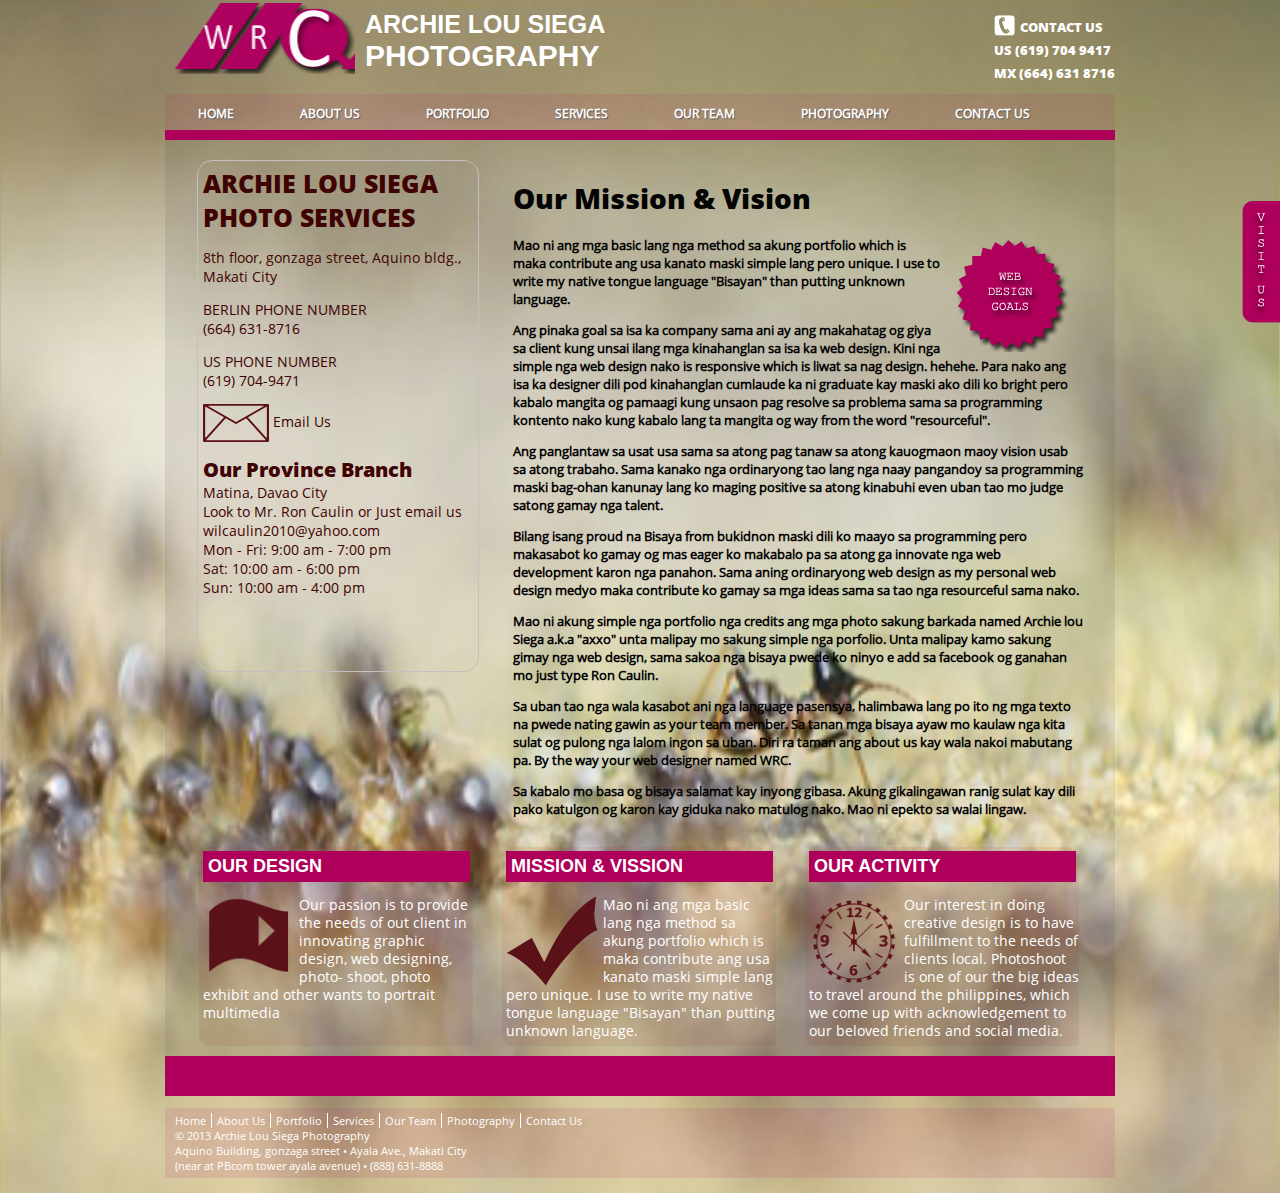
<file: aboutus.html>
<!DOCTYPE html>

<html lang="en">
<head>
    <title>About me</title>
    	<meta http-equiv="Content-Type" content="text/html; charset=UTF-8">
		<meta name="Author" content="Wilando Ron Caulin" />
		<meta name="Description" content="Ron Caulin: Filipino Web Designer for Web, Mobile, and consistent devices" />
		<meta name="Keyword" content="Personal Web design" />

		<meta name="viewport" content="width=device-width, initial-scale=1.0">

	<!-- STYLESHEET -->
	<link rel="stylesheet" type="text/css" href="css/style.css" />
	<!-- END OF STYLESHEET -->
	
</head>
<body>
	<div id="sitecontainer">
		<div class="siteheader">
			<div class="clear"></div>
			<div class="logoportion">
				<ul>
					<li><a href="main.html"><img src="images/logo.png" height="74" width="180" alt="logo site" /></a></li>
					<li>
						<span class="fLogo">ARCHIE LOU SIEGA</span>
						<span class="sLogo">PHOTOGRAPHY</span>
					</li>
				</ul>
			</div><!-- End of logoportion -->
			<div class="contactdetails">
				<ul>
					<li>
						<img src="images/icons/phone.png" height="21" width="21" alt="" class="leftImage"/>
						<span class="leftLabel">CONTACT US</span>
						<div class="clear"></div>
					</li>
					<li><span class="regconbold">US</span> (619) 704 9417</li>	
					<li><span class="regconbold">MX</span> (664) 631 8716</li>	
				</ul>
			</div><!-- End of contactdetails -->
			<div class="clear"></div>
		</div><!-- End of siteheader -->
		<div class="nav">
			<ul align="center">
				<li class="current"><a href="index.html">HOME</a></li>
				<li><a href="aboutus.html">ABOUT US</a></li>
				<li><a href="portfolio.html">PORTFOLIO</a></li>
				<li><a href="services.html">SERVICES</a></li>
				<li><a href="team.html">OUR TEAM</a></li>
				<li><a href="photography.html">PHOTOGRAPHY</a></li>
				<li><a href="contactus.html">CONTACT US</a></li>
				</ul>
		</div><!-- End of nav -->
		<div class="maincontainer">
			<div class="sitecontents">
				<div class="contactdetails_body">
					<h3>ARCHIE LOU SIEGA PHOTO SERVICES</h3>
					<p class="first_paragraph">8th floor, gonzaga street, Aquino bldg., Makati City</p>
					<p class="first_paragraph">
						BERLIN PHONE NUMBER <br/>
						(664) 631-8716
					</p>
					<p class="first_paragraph">
						US PHONE NUMBER <br/>
						(619) 704-9471
					</p>
					<p class="first_paragraph">
						<img src="images/email.png" width="" height="" alt="" /> Email Us
					</p>
				<h2>Our Province Branch</h2>
					<p class="second_paragraph">Matina, Davao City</p>
					<p class="second_paragraph">Look to Mr. Ron Caulin 
					or Just email us wilcaulin2010@yahoo.com</p>
					<p class="second_paragraph">Mon - Fri: 9:00 am - 7:00 pm</p>
					<p class="second_paragraph">Sat: 10:00 am - 6:00 pm</p>
					<p class="second_paragraph">Sun: 10:00 am - 4:00 pm</p>
				</div><!-- End of contactdetails -->
				<div class="rightparagraph">
					<h1>Our Mission & Vision</h1>

					<p><img src="images/ms.png" height="116" width="143" alt="" align="right" class="content_image"/><strong>Mao ni ang mga basic lang nga method sa akung portfolio which is maka contribute ang usa kanato maski simple lang pero unique. I use to write my native tongue language "Bisayan" than putting unknown language.</p>

					<p>Ang pinaka goal sa isa ka company sama ani ay ang makahatag og giya sa client kung unsai ilang mga kinahanglan sa isa ka web design. Kini nga simple nga web design nako is responsive which is liwat sa nag design. hehehe. Para nako ang isa ka designer dili pod kinahanglan cumlaude ka ni graduate kay maski ako dili ko bright pero kabalo mangita og pamaagi kung unsaon pag resolve sa problema sama sa programming kontento nako kung kabalo lang ta mangita og way from the word "resourceful".</p>

					<p>Ang panglantaw sa usat usa sama sa atong pag tanaw sa atong kauogmaon maoy vision usab sa atong trabaho. Sama kanako nga ordinaryong tao lang nga naay pangandoy sa programming maski bag-ohan kanunay lang ko maging positive sa atong kinabuhi even uban tao mo judge satong gamay nga talent.</p>

					<p>Bilang isang proud na Bisaya from bukidnon maski dili ko maayo sa programming pero makasabot ko gamay og mas eager ko makabalo pa sa atong ga innovate nga web development karon nga panahon. Sama aning ordinaryong web design as my personal web design medyo maka contribute ko gamay sa mga ideas sama sa tao nga resourceful sama nako.</p>

					<p>Mao ni akung simple nga portfolio nga credits ang mga photo sakung barkada named Archie lou Siega a.k.a "axxo" unta malipay mo sakung simple nga porfolio. 
					Unta malipay kamo sakung gimay nga web design, sama sakoa nga bisaya pwede ko ninyo e add sa facebook og ganahan mo just type Ron Caulin.</p>

					<p> Sa uban tao nga wala kasabot ani nga language pasensya, halimbawa lang po ito ng mga texto na pwede nating gawin as your team member.
					Sa tanan mga bisaya ayaw mo kaulaw nga kita sulat og pulong nga lalom ingon sa uban. 
					Diri ra taman ang about us kay wala nakoi mabutang pa. By the way your web designer named WRC.</p>

					<P>Sa kabalo mo basa og bisaya salamat kay inyong gibasa. Akung gikalingawan ranig sulat kay dili pako katulgon og karon kay giduka nako matulog nako. Mao ni epekto sa walai lingaw. </p></strong>

				</div><!-- End of rightparagraph -->
				<div class="clear"></div>
				<div class="boxescontainers">
				<div class="boxesmain">
					<span class="boxtitle">OUR DESIGN</span>
					<p><img src="images/ourdesign.png" height="84" width="91" alt="" align="left"/>Our passion is to provide the needs of out client in innovating graphic design, web designing, photo- shoot, photo exhibit and other wants to portrait multimedia</p>
				</div><!-- End of boxesmain -->
				<div class="boxesmain">
					<span class="boxtitle">MISSION & VISSION</span>
					<p><img src="images/check.png" height="90" width="92" alt="" align="left"/>Mao ni ang mga basic   lang nga method sa akung portfolio which is maka contribute ang usa kanato maski simple lang pero unique. I use to write my native tongue language "Bisayan" than putting unknown language.</p> 
				</div><!-- End of boxesmain -->
				<div class="boxesmain">
					<span class="boxtitle">OUR ACTIVITY</span>
					<p><img src="images/activity.png" height="90" width="90" alt="" align="left"/>Our interest in doing creative design is to have fulfillment to the needs of clients local. Photoshoot is one of our the big ideas to travel around the philippines, which we come up with acknowledgement to our beloved friends and social media.</p>
				</div><!-- End of boxesmain-->
				<div class="clear"></div>
			</div><!-- End of boxescontainers -->
			</div><!-- End of sitecontents -->
		</div><!-- End of maincontainer -->
		<div class="footer">
			<ul>
				<li><a href="index.html" target="_blank">Home</a></li>
				<li><a href="aboutus.html" target="_blank">About Us</a></li>
				<li><a href="portfolio.html" target="_blank">Portfolio</a></li>
				<li><a href="services.html" target="_blank">Services</a></li>
				<li><a href="team.html" target="_blank">Our Team</a></li>
				<li><a href="photography.html" target="_blank">Photography</a></li>
				<li><a href="contactus.html" target="_blank">Contact Us</a></li>
			</ul>
			<div class="clear"></div>
			<p>&copy; 2013 Archie Lou Siega Photography</p>
			<p>Aquino Building, gonzaga street • Ayala Ave., Makati City</p>
			<p>(near at PBcom tower ayala avenue) • (888) 631-8888</p>
		</div><!-- End of footer -->
	</div><!-- End of sitecontainer -->
<div class="slide-out-div">
    <a class="handle" href="http://link-for-non-js-users.html">Content</a>
    <h3>Our Office</h3>
    <p>Office Hour Mon-friday 8am-5pm <img src="images/office.png" height="80" width="118" alt="emergency" align="right" /></p>
    <p>8th floor, Aquino bldg., Makati City</p>
    <p>Call Archie: 044-664-364-5050</p>
</div>
<!-- SCRIPTS ON HERE -->
<script type="text/javascript" language="javascript" src="js/jquery-1.10.2.min.js"></script>
<script type="text/javascript" language="javascript" src="js/jquery.bxslider.js"></script>
<script type="text/javascript" language="javascript" src="js/jquery.bxslider.min.js"></script>
<script type="text/javascript" language="javascript" src="js/jquery.tabSlideOut.v1.3.js"></script>
<script type="text/javascript">
$(document).ready(function(){	
	// Box Slider
  	$('.bxslider').bxSlider({
  		  auto: true,
  		  autoControls: false

	});	

	$('.slide-out-div').tabSlideOut({
            tabHandle: '.handle',                     //class of the element that will become your tab
            pathToTabImage: 'images/em.png', //path to the image for the tab //Optionally can be set using css
            imageHeight: '122px',                     //height of tab image           //Optionally can be set using css
            imageWidth: '40px',                       //width of tab image            //Optionally can be set using css
            tabLocation: 'right',                      //side of screen where tab lives, top, right, bottom, or left
            speed: 650,                               //speed of animation
            action: 'hover',                          //options: 'click' or 'hover', action to trigger animation
            topPos: '200px',                          //position from the top/ use if tabLocation is left or right
            leftPos: '20px',                          //position from left/ use if tabLocation is bottom or top
            fixedPosition: false                      //options: true makes it stick(fixed position) on scroll
    });
});
</script>
</body>
</html>
</file>
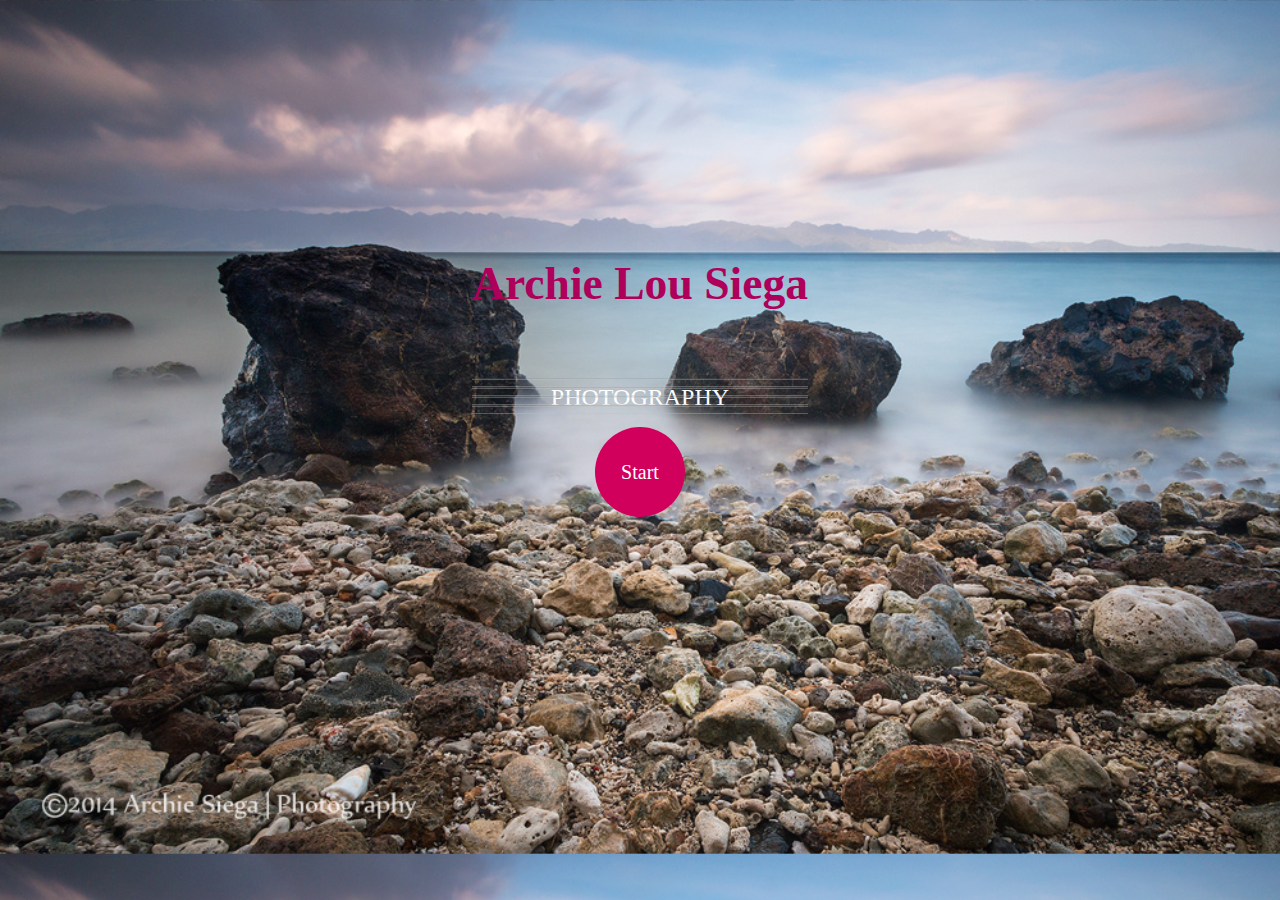
<file: main.html>
<!DOCTYPE HTML>

<html lang="en">
<head>
    <title>INDEX</title>
    	<meta http-equiv="Content-Type" content="text/html; charset=UTF-8">
		<meta name="Author" content="Wilando Ron Caulin" />
		<meta name="Description" content="Ron Caulin: Filipino Web Designer for Web, Mobile, and consistent devices" />
		<meta name="Keyword" content="Personal Web design" />

		<meta name="viewport" content="width=device-width, initial-scale=1.0">
		<!--STYLESHEET-->
		<link rel="stylesheet"  type="text/css" href="css/main.css" />		
	</head>
	<body class="homepage">
		<div id="header">
					<div class="inner">
						<header>
							<h2>&nbsp;</h2>
							<h2><a href="index.html">Archie Lou Siega</a></h2>
                            <hr> <hr/><hr/><hr/>
					    <span class="textcenter">PHOTOGRAPHY</span>
                        </header>
						<!--END OF HEADER-->
						<footer>
							<a href="index.html" class="button">Start</a>
						</footer><!--END OF FOOTER-->
					</div>
				
			</div>	

	</body>
</html>
</file>
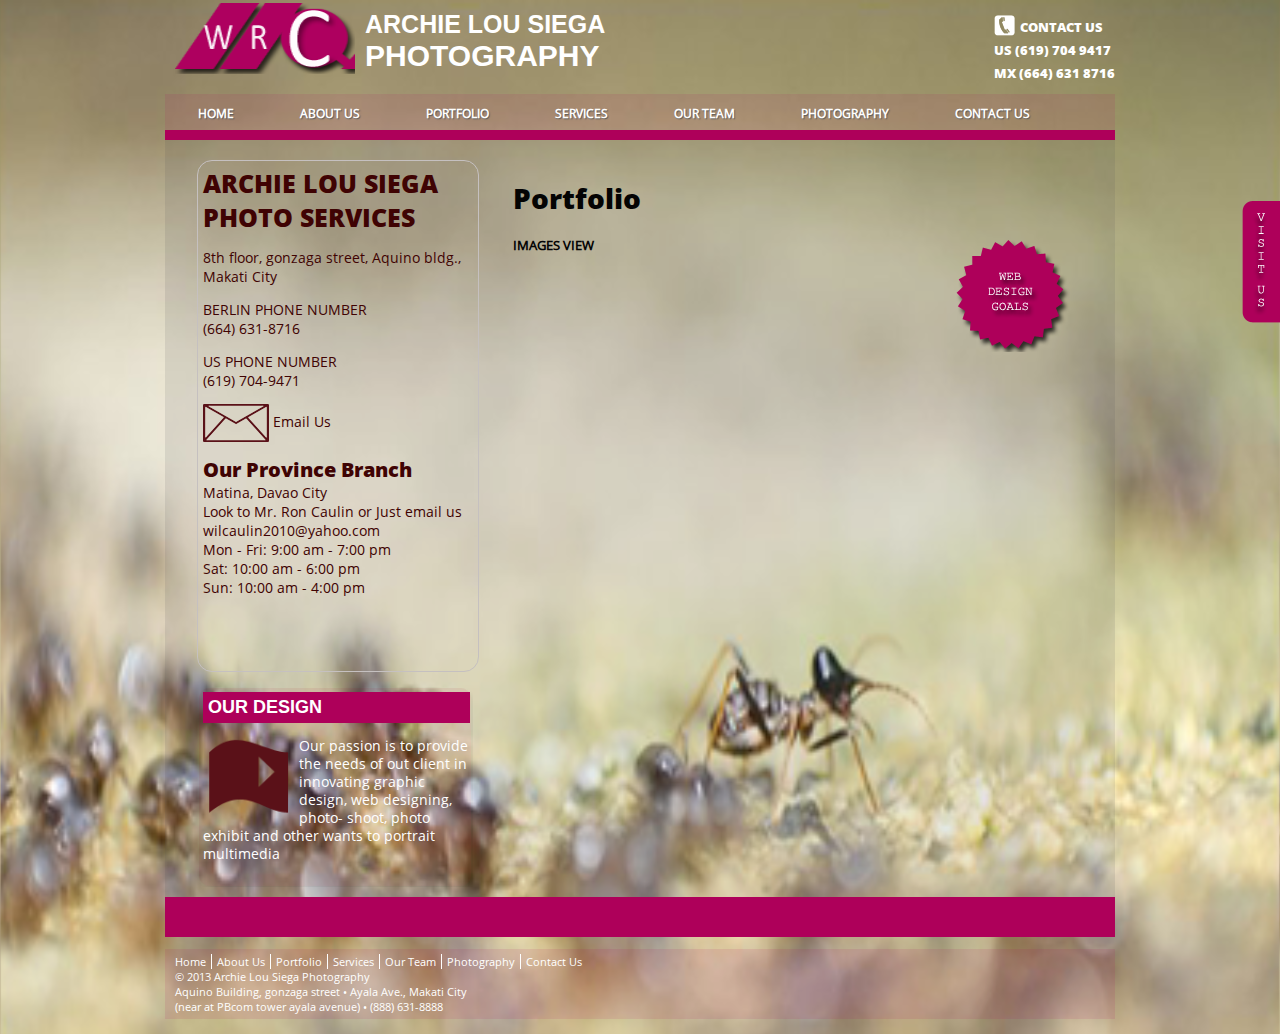
<file: portfolio.html>
<!DOCTYPE html>

<html lang="en">
<head>
    <title>Portfolio Page</title>
    	<meta http-equiv="Content-Type" content="text/html; charset=UTF-8">
		<meta name="Author" content="Wilando Ron Caulin" />
		<meta name="Description" content="Ron Caulin: Filipino Web Designer for Web, Mobile, and consistent devices" />
		<meta name="Keyword" content="Personal Web design" />

		<meta name="viewport" content="width=device-width, initial-scale=1.0">
		
	<!-- STYLESHEET -->
	<link rel="stylesheet" type="text/css" href="css/style.css" />
	<!-- END OF STYLESHEET -->
	
</head>
<body>
	<div id="sitecontainer">
		<div class="siteheader">
			<div class="clear"></div>
			<div class="logoportion">
				<ul>
					<li><a href="main.html"><img src="images/logo.png" height="74" width="180" alt="logo site" /></a></li>
					<li>
						<span class="fLogo">ARCHIE LOU SIEGA</span>
						<span class="sLogo">PHOTOGRAPHY</span>
					</li>
				</ul>
			</div><!-- End of logoportion -->
			<div class="contactdetails">
				<ul>
					<li>
						<img src="images/icons/phone.png" height="21" width="21" alt="" class="leftImage"/>
						<span class="leftLabel">CONTACT US</span>
						<div class="clear"></div>
					</li>
					<li><span class="regconbold">US</span> (619) 704 9417</li>	
					<li><span class="regconbold">MX</span> (664) 631 8716</li>	
				</ul>
			</div><!-- End of contactdetails -->
			<div class="clear"></div>
		</div><!-- End of siteheader -->
		<div class="nav">
			<ul align="center">
				<li class="current"><a href="index.html">HOME</a></li>
				<li><a href="aboutus.html">ABOUT US</a></li>
				<li><a href="portfolio.html">PORTFOLIO</a></li>
				<li><a href="services.html">SERVICES</a></li>
				<li><a href="team.html">OUR TEAM</a></li>
				<li><a href="photography.html">PHOTOGRAPHY</a></li>
				<li><a href="contactus.html">CONTACT US</a></li>
				</ul>
		</div><!-- End of nav -->
		<div class="maincontainer">
			<div class="sitecontents">
				<div class="contactdetails_body">
					<h3>ARCHIE LOU SIEGA PHOTO SERVICES</h3>
					<p class="first_paragraph">8th floor, gonzaga street, Aquino bldg., Makati City</p>
					<p class="first_paragraph">
						BERLIN PHONE NUMBER <br/>
						(664) 631-8716
					</p>
					<p class="first_paragraph">
						US PHONE NUMBER <br/>
						(619) 704-9471
					</p>
					<p class="first_paragraph">
						<img src="images/email.png" width="" height="" alt="" /> Email Us
					</p>
				<h2>Our Province Branch</h2>
					<p class="second_paragraph">Matina, Davao City</p>
					<p class="second_paragraph">Look to Mr. Ron Caulin 
					or Just email us wilcaulin2010@yahoo.com</p>
					<p class="second_paragraph">Mon - Fri: 9:00 am - 7:00 pm</p>
					<p class="second_paragraph">Sat: 10:00 am - 6:00 pm</p>
					<p class="second_paragraph">Sun: 10:00 am - 4:00 pm</p>
				</div><!-- End of contactdetails -->
				<div class="rightparagraph">
					<h1>Portfolio</h1>

					<p><img src="images/ms.png" height="116" width="143" alt="" align="right" class="content_image"/><strong></p>

					<p>IMAGES VIEW </p></strong>

				</div><!-- End of rightparagraph -->
				<div class="clear"></div>
				<div class="boxescontainers">
				<div class="boxesmain">
					<span class="boxtitle">OUR DESIGN</span>
					<p><img src="images/ourdesign.png" height="84" width="91" alt="" align="left"/>Our passion is to provide the needs of out client in innovating graphic design, web designing, photo- shoot, photo exhibit and other wants to portrait multimedia</p>
				</div><!-- End of boxesmain -->
			<!-- End of boxesmain-->
				<div class="clear"></div>
			</div><!-- End of boxescontainers -->
			</div><!-- End of sitecontents -->
		</div><!-- End of maincontainer -->
		<div class="footer">
			<ul>
				<li><a href="index.html" target="_blank">Home</a></li>
				<li><a href="aboutus.html" target="_blank">About Us</a></li>
				<li><a href="portfolio.html" target="_blank">Portfolio</a></li>
				<li><a href="services.html" target="_blank">Services</a></li>
				<li><a href="team.html" target="_blank">Our Team</a></li>
				<li><a href="photography.html" target="_blank">Photography</a></li>
				<li><a href="contactus.html" target="_blank">Contact Us</a></li>
			</ul>
			<div class="clear"></div>
			<p>&copy; 2013 Archie Lou Siega Photography</p>
			<p>Aquino Building, gonzaga street • Ayala Ave., Makati City</p>
			<p>(near at PBcom tower ayala avenue) • (888) 631-8888</p>
		</div><!-- End of footer -->
	</div><!-- End of sitecontainer -->
<div class="slide-out-div">
    <a class="handle" href="http://link-for-non-js-users.html">Content</a>
    <h3>Our Office</h3>
    <p>Office Hour Mon-friday 8am-5pm <img src="images/office.png" height="80" width="118" alt="emergency" align="right" /></p>
    <p>8th floor, Aquino bldg., Makati City</p>
    <p>Call Archie: 044-664-364-5050</p>
</div>
<!-- SCRIPTS ON HERE -->
<script type="text/javascript" language="javascript" src="js/jquery-1.10.2.min.js"></script>
<script type="text/javascript" language="javascript" src="js/jquery.bxslider.js"></script>
<script type="text/javascript" language="javascript" src="js/jquery.bxslider.min.js"></script>
<script type="text/javascript" language="javascript" src="js/jquery.tabSlideOut.v1.3.js"></script>
<script type="text/javascript">
$(document).ready(function(){	
	// Box Slider
  	$('.bxslider').bxSlider({
  		  auto: true,
  		  autoControls: false

	});	

	$('.slide-out-div').tabSlideOut({
            tabHandle: '.handle',                     //class of the element that will become your tab
            pathToTabImage: 'images/em.png', //path to the image for the tab //Optionally can be set using css
            imageHeight: '122px',                     //height of tab image           //Optionally can be set using css
            imageWidth: '40px',                       //width of tab image            //Optionally can be set using css
            tabLocation: 'right',                      //side of screen where tab lives, top, right, bottom, or left
            speed: 650,                               //speed of animation
            action: 'hover',                          //options: 'click' or 'hover', action to trigger animation
            topPos: '200px',                          //position from the top/ use if tabLocation is left or right
            leftPos: '20px',                          //position from left/ use if tabLocation is bottom or top
            fixedPosition: false                      //options: true makes it stick(fixed position) on scroll
    });
});
</script>
</body>
</html>
</file>
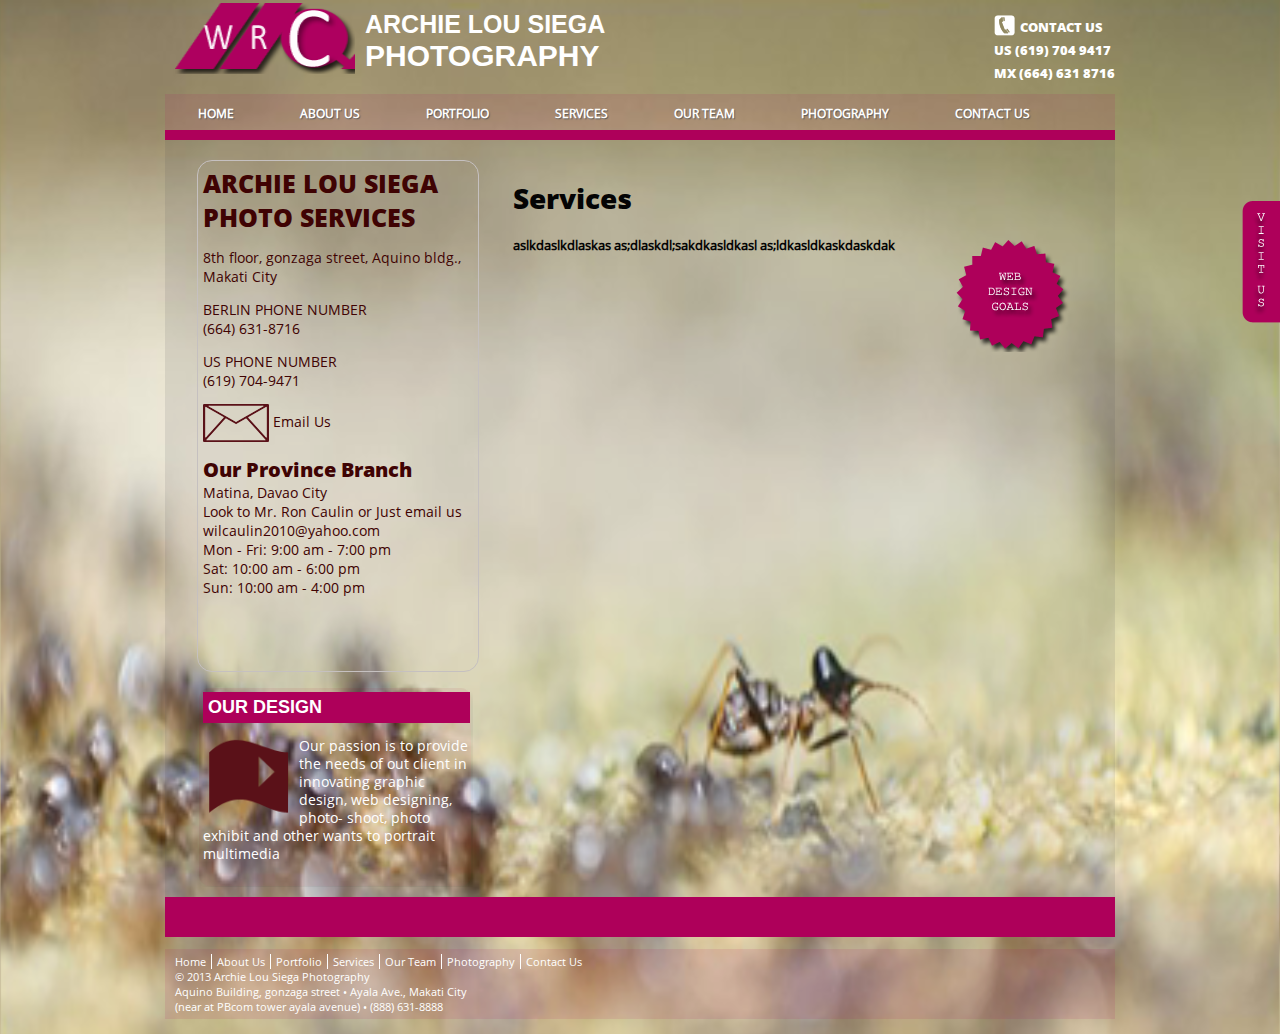
<file: services.html>
<!DOCTYPE html>

<html lang="en">
<head>
    <title>Services Page</title>

    	<meta http-equiv="Content-Type" content="text/html; charset=UTF-8">
		<meta name="Author" content="Wilando Ron Caulin" />
		<meta name="Description" content="Ron Caulin: Filipino Web Designer for Web, Mobile, and consistent devices" />
		<meta name="Keyword" content="Personal Web design" />

		<meta name="viewport" content="width=device-width, initial-scale=1.0">

	<!-- STYLESHEET -->
	<link rel="stylesheet" type="text/css" href="css/style.css" />
	<!-- END OF STYLESHEET -->
	
</head>
<body>
	<div id="sitecontainer">
		<div class="siteheader">
			<div class="clear"></div>
			<div class="logoportion">
				<ul>
					<li><a href="main.html"><img src="images/logo.png" height="74" width="180" alt="logo site" /></a></li>
					<li>
						<span class="fLogo">ARCHIE LOU SIEGA</span>
						<span class="sLogo">PHOTOGRAPHY</span>
					</li>
				</ul>
			</div><!-- End of logoportion -->
			<div class="contactdetails">
				<ul>
					<li>
						<img src="images/icons/phone.png" height="21" width="21" alt="" class="leftImage"/>
						<span class="leftLabel">CONTACT US</span>
						<div class="clear"></div>
					</li>
					<li><span class="regconbold">US</span> (619) 704 9417</li>	
					<li><span class="regconbold">MX</span> (664) 631 8716</li>	
				</ul>
			</div><!-- End of contactdetails -->
			<div class="clear"></div>
		</div><!-- End of siteheader -->
		<div class="nav">
			<ul align="center">
				<li class="current"><a href="index.html">HOME</a></li>
				<li><a href="aboutus.html">ABOUT US</a></li>
				<li><a href="portfolio.html">PORTFOLIO</a></li>
				<li><a href="services.html">SERVICES</a></li>
				<li><a href="team.html">OUR TEAM</a></li>
				<li><a href="photography.html">PHOTOGRAPHY</a></li>
				<li><a href="contactus.html">CONTACT US</a></li>
				</ul>
		</div><!-- End of nav -->
		<div class="maincontainer">
			<div class="sitecontents">
				<div class="contactdetails_body">
					<h3>ARCHIE LOU SIEGA PHOTO SERVICES</h3>
					<p class="first_paragraph">8th floor, gonzaga street, Aquino bldg., Makati City</p>
					<p class="first_paragraph">
						BERLIN PHONE NUMBER <br/>
						(664) 631-8716
					</p>
					<p class="first_paragraph">
						US PHONE NUMBER <br/>
						(619) 704-9471
					</p>
					<p class="first_paragraph">
						<img src="images/email.png" width="" height="" alt="" /> Email Us
					</p>
				<h2>Our Province Branch</h2>
					<p class="second_paragraph">Matina, Davao City</p>
					<p class="second_paragraph">Look to Mr. Ron Caulin 
					or Just email us wilcaulin2010@yahoo.com</p>
					<p class="second_paragraph">Mon - Fri: 9:00 am - 7:00 pm</p>
					<p class="second_paragraph">Sat: 10:00 am - 6:00 pm</p>
					<p class="second_paragraph">Sun: 10:00 am - 4:00 pm</p>
				</div><!-- End of contactdetails -->
				<div class="rightparagraph">
					<h1>Services</h1>

					<p><img src="images/ms.png" height="116" width="143" alt="" align="right" class="content_image"/><strong></p>

					<p>aslkdaslkdlaskas as;dlaskdl;sakdkasldkasl as;ldkasldkaskdaskdak </p></strong>

				</div><!-- End of rightparagraph -->
				<div class="clear"></div>
				<div class="boxescontainers">
				<div class="boxesmain">
					<span class="boxtitle">OUR DESIGN</span>
					<p><img src="images/ourdesign.png" height="84" width="91" alt="" align="left"/>Our passion is to provide the needs of out client in innovating graphic design, web designing, photo- shoot, photo exhibit and other wants to portrait multimedia</p>
				</div><!-- End of boxesmain -->
			<!-- End of boxesmain-->
				<div class="clear"></div>
			</div><!-- End of boxescontainers -->
			</div><!-- End of sitecontents -->
		</div><!-- End of maincontainer -->
		<div class="footer">
			<ul>
				<li><a href="index.html" target="_blank">Home</a></li>
				<li><a href="aboutus.html" target="_blank">About Us</a></li>
				<li><a href="portfolio.html" target="_blank">Portfolio</a></li>
				<li><a href="services.html" target="_blank">Services</a></li>
				<li><a href="team.html" target="_blank">Our Team</a></li>
				<li><a href="photography.html" target="_blank">Photography</a></li>
				<li><a href="contactus.html" target="_blank">Contact Us</a></li>
			</ul>
			<div class="clear"></div>
			<p>&copy; 2013 Archie Lou Siega Photography</p>
			<p>Aquino Building, gonzaga street • Ayala Ave., Makati City</p>
			<p>(near at PBcom tower ayala avenue) • (888) 631-8888</p>
		</div><!-- End of footer -->
	</div><!-- End of sitecontainer -->
<div class="slide-out-div">
    <a class="handle" href="http://link-for-non-js-users.html">Content</a>
    <h3>Our Office</h3>
    <p>Office Hour Mon-friday 8am-5pm <img src="images/office.png" height="80" width="118" alt="emergency" align="right" /></p>
    <p>8th floor, Aquino bldg., Makati City</p>
    <p>Call Archie: 044-664-364-5050</p>
</div>
<!-- SCRIPTS ON HERE -->
<script type="text/javascript" language="javascript" src="js/jquery-1.10.2.min.js"></script>
<script type="text/javascript" language="javascript" src="js/jquery.bxslider.js"></script>
<script type="text/javascript" language="javascript" src="js/jquery.bxslider.min.js"></script>
<script type="text/javascript" language="javascript" src="js/jquery.tabSlideOut.v1.3.js"></script>
<script type="text/javascript">
$(document).ready(function(){	
	// Box Slider
  	$('.bxslider').bxSlider({
  		  auto: true,
  		  autoControls: false

	});	

	$('.slide-out-div').tabSlideOut({
            tabHandle: '.handle',                     //class of the element that will become your tab
            pathToTabImage: 'images/em.png', //path to the image for the tab //Optionally can be set using css
            imageHeight: '122px',                     //height of tab image           //Optionally can be set using css
            imageWidth: '40px',                       //width of tab image            //Optionally can be set using css
            tabLocation: 'right',                      //side of screen where tab lives, top, right, bottom, or left
            speed: 650,                               //speed of animation
            action: 'hover',                          //options: 'click' or 'hover', action to trigger animation
            topPos: '200px',                          //position from the top/ use if tabLocation is left or right
            leftPos: '20px',                          //position from left/ use if tabLocation is bottom or top
            fixedPosition: false                      //options: true makes it stick(fixed position) on scroll
    });
});
</script>
</body>
</html>
</file>
<file: css/style.css>
/*
	Author: Wilando Ron Caulin
	Date Created: September 30, 2014
	Project Name: Portfolio Website
*/

* html, body
{
	margin: 0;
	padding: 0;
	background:url('../images/sitebackground.png');
	background-size:cover;
	font-family: Arial;
	font-size: 12px;

	
}

@font-face
{
	font-family:Open Sans;
	src: url('../fonts/OpenSans-ExtraBold.ttf'), url('../fonts/OpenSans-ExtraBold.eot');
	
}

@font-face
{
	font-family:Open Sans Thin;
	src: url('../fonts/OpenSans-Regular.ttf'), url('../fonts/OpenSans-Regular.eot');
	
}

#sitecontainer
{
	width:950px;
	margin:0 auto;

}

.clear
{
	clear:both;
}


/*-- WESITE HEADER --*/

.logoportion
{
	float:left;
}

.contactdetails
{
	float:right;
}

.logoportion ul
{
	padding:0;
	margin:0;
	list-style: none;

}

.logoportion ul li
{
	float:left;
	margin-left:10px;
	font-style: Courier New;
}

span.fLogo
{
	display: block;
	color:#ffffff;
	font-weight: bold;
	font-size:25px;
	margin-top:10px;	
}

span.sLogo
{
	display:block;
	color:#ffffff;
	font-weight: bold;
	font-size:30px;
}

.contactdetails ul
{
	list-style: none;
	padding:0;
	margin-top:15px;
}

.contactdetails ul li
{
	color:#ffffff;
	margin-top:5px;
	font-size: 13px;
	font-family:Open Sans;
}

img.leftImage
{
	float:left;
}

span.leftLabel
{
	float:left;
	color:#ffffff;
	margin-left:5px;
	margin-top:3px;
}

.regconbold
{
	font-weight: bold;
}

/*--  WEBSITE NAVIGATION --*/

.nav
{
	background-image:url('../images/menu.png');
	background-repeat: repeat-x;
	width:100%;
	height:39px;
}



.nav ul
{
	padding:0;
	margin:0;
	list-style: none;
}

.nav ul li
{
	float:left;
	line-height: 39px;
	padding-left:33px;
	padding-right:33px;
	cursor: pointer;
}

.nav ul li:last-child
{
	border:none;
}

.nav ul li a
{
	text-decoration:none;
	color:#ffffff;
	font-weight:100;
	font-weight:bold;
	font-family:Open Sans Thin;
	display: block;
    font-weight:bold;
    text-shadow:1px 1px 1px #5d5d5d;
  
  
}

.nav ul li:hover
{
	background-color: #ae005f;
	height:38px;
	color:#ffffff;
}

.current
{
	height:37px;
	color:#ffffff;
}

/*-- MAIN CONTAINER --*/

.theSlider
{

}

.slider
{
	width:100%;	
	margin-top:-1px;
}

.slider ul
{
	padding:0;
	margin:0;
	list-style: none;
}

.maincontainer
{
	background:url('../images/bgcontainer.png');
	background-size:cover;
	padding:10px;
	margin-top:-3px;
	border-top:10px solid #ae005a;
	border-bottom:40px solid #ae005a;/*ubos ni*/
	margin-bottom:15px;
}

.maincontainer_ordinary
{
	background:#ffffff;
	padding:10px;
	margin-top:-1px;
	border-bottom:2px solid #873606;
	margin-bottom:15px;
}

.boxescontainers
{
	margin-top:15px;
}

.boxesmain
{
	background:url('../images/box.png') no-repeat;
	height:190px;
	width:270px;
	padding:5px;
	float:left;
	margin-left:23px;
	border-radius:5px;
}

span.boxtitle
{
	background-color:#ae005a;
	padding:5px;
	width:95%;
	display: block;
	color:#ffffff;
	font-weight: bolder;
	font-size: 18px;
}

.boxesmain p
{
	color:#ffffff;
	font-size:14px;
	line-height: 18px;
	font-family: Open Sans Thin;
}

.boxesmain p img
{
	padding-right:5px;
}

/*-- MAIN CONTENTS --*/

.sitecontents
{
	margin-top:10px;
}

.contactdetails_body
{
	width:270px;
	border:1px solid #c5c0c0;
	padding:5px;
	float:left;
	margin-left:22px;
	border-radius:15px;
	height:500px;
}

.rightparagraph
{
	
	float:right;
	width:570px;
	margin-right:22px;
}

.rightparagraph table
{
	font-family:Open Sans Thin;
	font-size:13px;
	margin-top:20px;
}

.rightparagraph table td:first-child
{
	vertical-align:middle;
	text-align: right;
}

.rightparagraph table td textarea
{
	width:250px;
	height:100px;
	border:2px solid #6d0404;
	font-family: Open Sans Thin;
	font-size:12px;
}

.rightparagraph table td.msg
{
	vertical-align: text-top;
}

.contactdetails_body h3
{
	color:#3f0303;
	font-size:25px;
	font-weight:bolder;
	padding:0;
	margin:0;
	font-family: Open Sans;
}

.contactdetails_body h2
{
	color:#3f0303;
	font-size:20px;
	font-weight:bolder;
	padding:0;
	margin:0;
	font-family: Open Sans;
}

p.first_paragraph
{
	color:#3f0303;
	font-family:Open Sans Thin;
	font-size:14px;
}

p.first_paragraph img
{
	vertical-align: middle;
}

p.second_paragraph
{
	color:#3f0303;
	font-family:Open Sans Thin;
	font-size:14px;
	padding:0;
	margin:0;
}

.rightparagraph h1
{
	font-family:Open Sans;
	color:#040404;
	font-size:28px;
}

.rightparagraph h4
{
	font-family:Open Sans;
	color:#040404;
	font-size:15px;
}

.rightparagraph p
{
	color:#040404;
	font-size:13px;
	font-family: Open Sans Thin;
}



/* ---- SLIDER ---- */

.bx-wrapper {
	position: relative;
	margin: 0 auto;
	padding: 0;
	*zoom: 1;

}

.bx-wrapper img {
	max-width: 100%;
	display: block;
	margin-top:-20px;
}

.bx-wrapper .bx-viewport {
}

.bx-wrapper .bx-pager,
.bx-wrapper .bx-controls-auto {
	position: absolute;
	bottom: -30px;
	width: 100%;
}

.bx-wrapper .bx-loading {
	min-height: 50px;
	background: url(images/bx_loader.gif) center center no-repeat #fff;
	height: 100%;
	width: 100%;
	position: absolute;
	top: 0;
	left: 0;
	z-index: 2000;
}

.bx-wrapper .bx-pager {
	float:left;
	margin-left:620px;
}

.bx-wrapper .bx-pager .bx-pager-item,
.bx-wrapper .bx-controls-auto .bx-controls-auto-item {
	display: inline-block;
	*zoom: 1;
	*display: inline;
}

.bx-wrapper .bx-pager.bx-default-pager a {
	background: #666;
	text-indent: -9999px;
	display: block;
	width: 10px;
	height: 10px;
	margin: 20px 0px 40px 7px;
	outline: 0;
}

.bx-wrapper .bx-pager.bx-default-pager a:hover,
.bx-wrapper .bx-pager.bx-default-pager a.active {
	background: #e41e26;
}

.bx-wrapper .bx-prev {
	left: 10px;
	background: url(images/controls.png) no-repeat 0 -32px;
}

.bx-wrapper .bx-next {
	right: 10px;
	background: url(images/controls.png) no-repeat -43px -32px;
}

.bx-wrapper .bx-prev:hover {
	background-position: 0 0;
}

.bx-wrapper .bx-next:hover {
	background-position: -43px 0;
}

.bx-wrapper .bx-controls-direction a {
	position: absolute;
	top: 50%;
	margin-top: -16px;
	outline: 0;
	width: 32px;
	height: 32px;
	text-indent: -9999px;
	z-index: 9999;
}

.bx-wrapper .bx-controls-direction a.disabled {
	display: none;
}

.bx-wrapper .bx-controls-auto {
	text-align: center;
}

.bx-wrapper .bx-controls-auto .bx-start {
	display: block;
	text-indent: -9999px;
	width: 10px;
	height: 11px;
	outline: 0;
	background: url(images/controls.png) -86px -11px no-repeat;
	margin: 0 3px;
}

.bx-wrapper .bx-controls-auto .bx-start:hover,
.bx-wrapper .bx-controls-auto .bx-start.active {
	background-position: -86px 0;
}

.bx-wrapper .bx-controls-auto .bx-stop {
	display: block;
	text-indent: -9999px;
	width: 9px;
	height: 11px;
	outline: 0;
	background: url(images/controls.png) -86px -44px no-repeat;
	margin: 0 3px;
}

.bx-wrapper .bx-controls-auto .bx-stop:hover,
.bx-wrapper .bx-controls-auto .bx-stop.active {
	background-position: -86px -33px;
}

.bx-wrapper .bx-controls.bx-has-controls-auto.bx-has-pager .bx-pager {
	text-align: left;
	width: 10%;
}

.bx-wrapper .bx-controls.bx-has-controls-auto.bx-has-pager .bx-controls-auto {
	right: 0;
	width: 35px;
}

.bx-wrapper .bx-caption {
	position: absolute;
	bottom: 0;
	left: 0;
	background: #666\9;
	background: rgba(80, 80, 80, 0.75);
	width: 100%;
}

.bx-wrapper .bx-caption span {
	color: #fff;
	font-family: Arial;
	display: block;
	font-size: .85em;
	padding: 10px;
}

/* ---- FOOTER ---- */

.footer
{
	background:url('../images/footer.png');
	background-size:cover;
	padding:5px;
	margin-top:-3px;
	margin-bottom:15px;
	

}

.footer ul
{
	list-style: none;
	padding:0;
	margin:0;
}

.footer ul li
{
	float:left;
	border-right:1px solid #ffffff;
	padding-right:5px;
	padding-left:5px;
}

.footer ul li:last-child
{
	border:none;
}

.footer ul li a
{
	color:#ffffff;
	text-decoration: none;
	font-family:Open Sans Thin;
	font-size:11px;
}

.footer ul li a:hover
{
	color:#eab025;
	text-decoration: underline;
}

.footer p
{
	margin:0;
	padding:0;
	color:#ffffff;
	font-family:Open Sans Thin;
	font-size:11px;
	margin-left:5px;
}

.buttonSliders
{
	position:absolute;
	z-index: 1000;
	margin-left:10px;
	margin-top:40px;
}

.buttonSliders ul
{
	list-style: none;
	margin:0;
	padding:0;
}

.buttonSliders ul li
{
	margin-top:15px;
	position: relative;
}

.buttonSliders ul li a
{
	display:block;
	background-image:url('../images/sliderbutton.jpg');
	height:50px;
	width:200px;
	text-align:center;
	border-radius:15px;
	color:#ffffff;
	font-family:Open Sans;
	text-decoration: none; 
	line-height: 45px;
	border:2px solid #975807;
	font-size:14px;
}

.buttonSliders ul li a:hover
{
	background: #ac3333;
}

.buttonSliders ul li img
{
	position:absolute;
	margin-left:5px;
	margin-top:3px;
}

/*---- NEW BOXES ----*/

.boxes_ordinary
{
	background-color:#3b0f0f;
	height:190px;
	width:270px;
	padding:5px;
	margin-left:23px;
	border-radius:5px;
	margin-bottom:5px;
	margin-top:5px;
}

.boxes_ordinary p
{
	color:#ffffff;
	font-size:14px;
	line-height: 18px;
	font-family: Open Sans Thin;
}

.boxes_ordinary p img
{
	padding-right:5px;
}

.ordinary_left
{
	float:left;
}

.contentline
{
	font-size: 13px;
	font-family: Open Sans Thin;
}

.slide-out-div
 {
     padding: 20px;
     width: 250px;
     background: #ccc;
     border: 1px solid #29216d;
     z-index:9000;
     font-family: Open Sans Thin;
     font-size:13px;
}   

.ourstaff
{
	margin-top:100px;
}

.staffimage
{
	float:left;
}

.staffdetails
{
	float:left;
	margin-left:10px;
}

.stafficon
{
	border-radius:10px;
	border:3px solid #29216d;
}

.staffdetails h3
{
	font-family: Open Sans;
	margin:0;
	padding:0;
}

.staffdetails h4
{
	font-family: Open Sans Thin;
	margin:0;
	padding:0;
	font-size:11px;
}

.staffdetails h5
{
	font-family: Open Sans Thin;
	margin:0;
	padding:0;
	font-style: italic;
	font-size:14px;
}

.gallerypage
{
	list-style: none;
	padding:0;
	margin:0;
}

.gallerypage li
{
	float:left;
	margin-left:30px;
	margin-top:10px;
}

.gallerypage li a img
{
	border:2px solid #970000;
	border-radius:15px;
}

.txtfield
{
	border:2px solid #6d0404;
	height:25px;
	width:250px;
	font-size:13px; 
	font-family: Open Sans Thin;	
}
</file>
<file: css/main.css>
/*
	Author: Wilando Ron Caulin
	Date Created: September 30, 2014
	Project Name: Portfolio Website
*/

	body
	{
		
		margin: 0;
		padding: 0;
			background-image: url('../images/header.jpg');
		background-size: cover;
	}
	
	/* --------Header------------------- */

.homepage #header
		{
			padding: 4em 0 4em 0;
		}
	
			.homepage #header .overlay
			{
				content: '';
				background: #040305;
				display: block;
				position: absolute;
				left: 0;
				top: 0;
				width: 100%;
				height: 100%;
				opacity: 1.0;
		
			}
		
			.homepage #header.ready .overlay
			{
				opacity: 0;
			}

		#header
	{
		position: relative;
		background-position: center center;
		background-attachment: fixed;
		color: #fff;
		text-align: center;
		
	}

		#header .inner
		{
			position: relative;
			z-index: 1;
			margin: 0;
			padding: 4em 0 0 0;
		}
	
		#header h1
		{
			color: #fff;
			font-size: 3em;
			line-height: 1em;
		}

			.homepage #header h1
			{
				font-size: 4em;
			}
		
			#header h1 a
			{
				color: inherit;
			}
	
		#header .byline
		{
			font-size: 1.25em;
			margin: 0;
		}
		
		#header .button
		{
			border-radius: 100%;
			width: 4.5em;
			height: 4.5em;
			line-height: 4.5em;
			text-align: center;
			font-size: 1.25em;
			padding: 0;
		}
		
		#header header
		{
			display: inline-block;
		}
		
		#header footer
		{
			margin: 1em 0 0 0;
		}
		
		#header hr
		{
			top: 1.5em;
			margin-bottom: 3em;
			font-size: 1.25em;
			margin: 0;
			border-bottom-color: rgba(192,192,192,0.35);
			box-shadow: inset 0 1px 0 0 rgba(192,192,192,0.35);
		}
		
			#header hr:before,
			#header hr:after
			{
				background: rgba(192,192,192,0.35);
			}

	
	
		h2 a
		{
			color: inherit;
			text-decoration: none;
			border-bottom-color: transparent;
		}
		
		h2 strong
		{
			font-weight: 600;
		}

	h2
	{
		font-size: 2.85em;
		color: #ae005a;
		font-style: courier new;
	}
	
	
	
	.textcenter
	{
		font-size: 1.5em;
		
	}


		a:hover
		{
			color: #fff;
			border-bottom-color: transparent;
		}


	hr
	{
		position: relative;
		display: block;
		border: 0;
		margin-bottom: 15em;
		height: 7px;
		border-top: solid 1px rgba(128,128,128,0.2);
		border-bottom: solid 1px rgba(128,128,128,0.2);
	}
	
	

	/* -------Buttons--------------- */
		
		.button
		{
			position: relative;
			display: inline-block;
			background: #d1005d;
			color: #fff;
			text-align: center;
			border-radius: 0.5em;
			text-decoration: none;
			padding: 0.80em 3em 0.80em 3em;
			border: 0;
			cursor: pointer;
			outline: 0;
		}

			.button:hover
			{
				color: #fff;
				background: #ae005a;
			}
</file>
